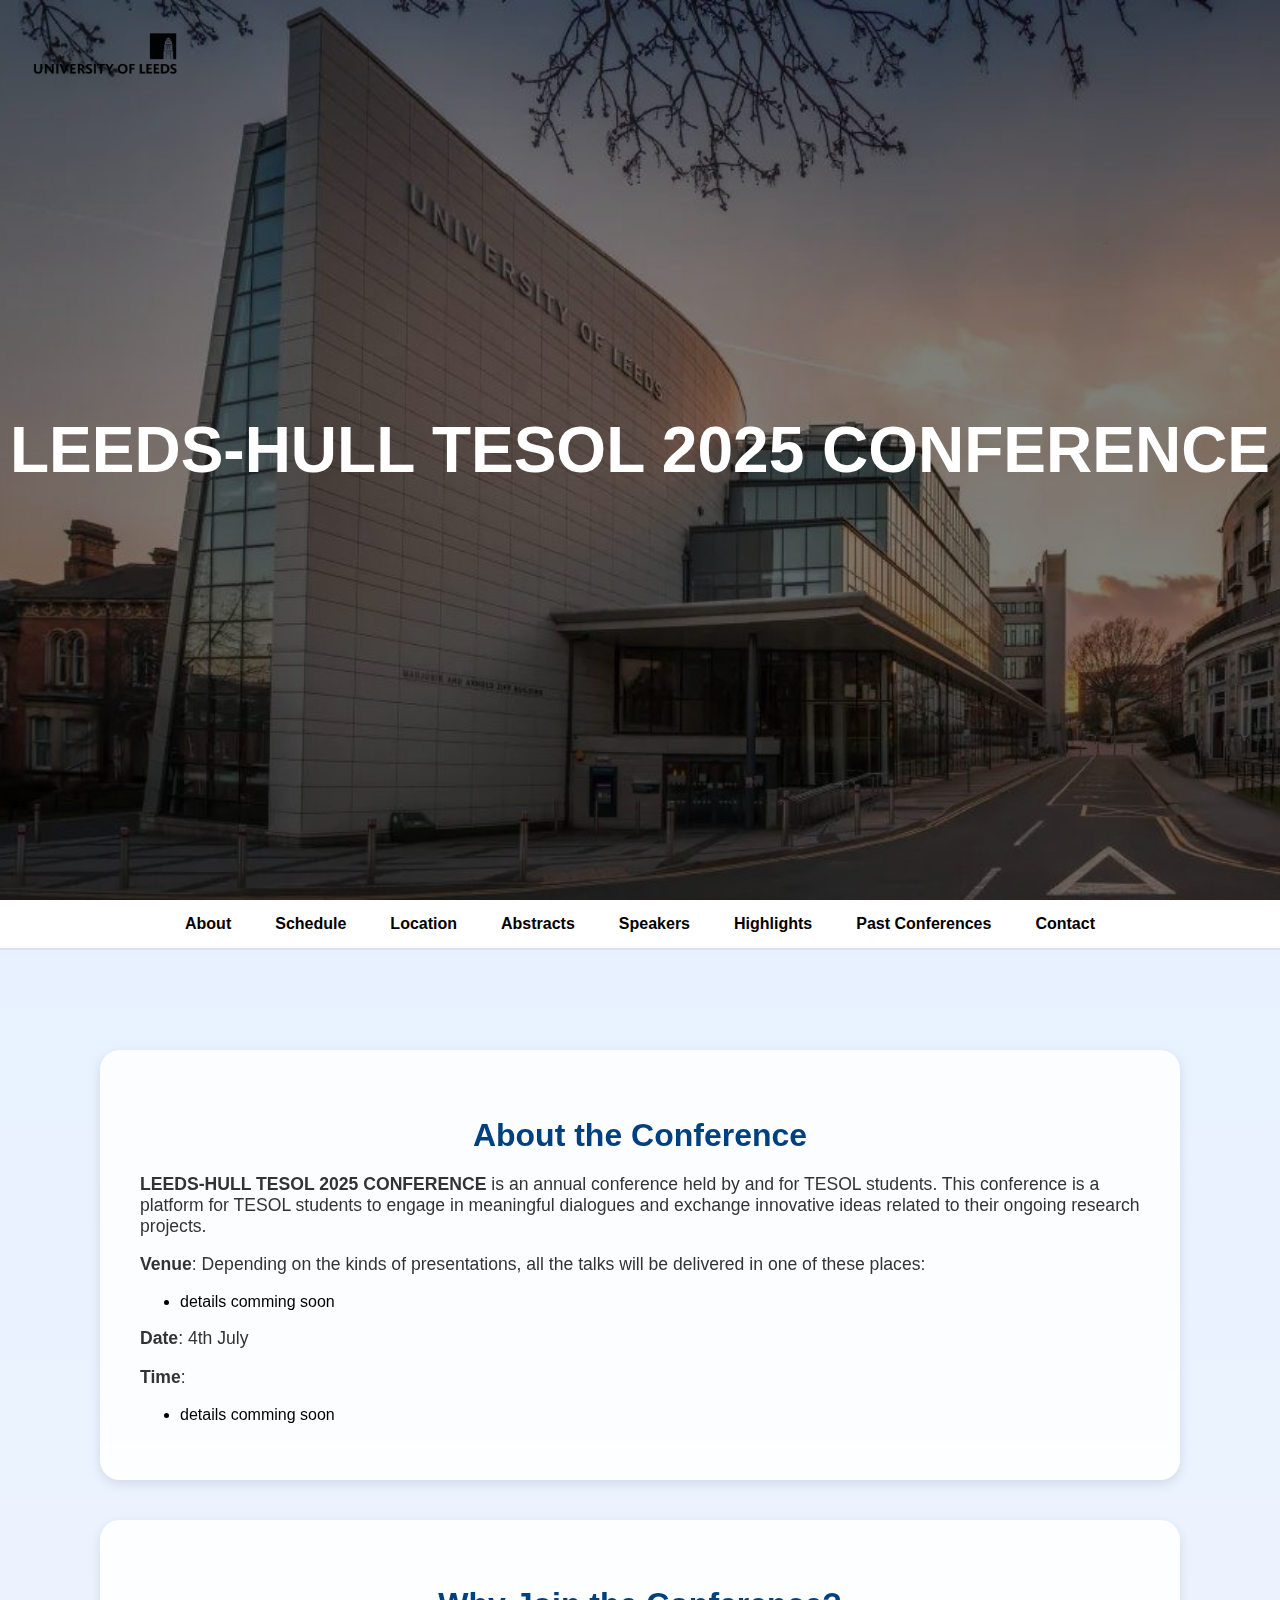
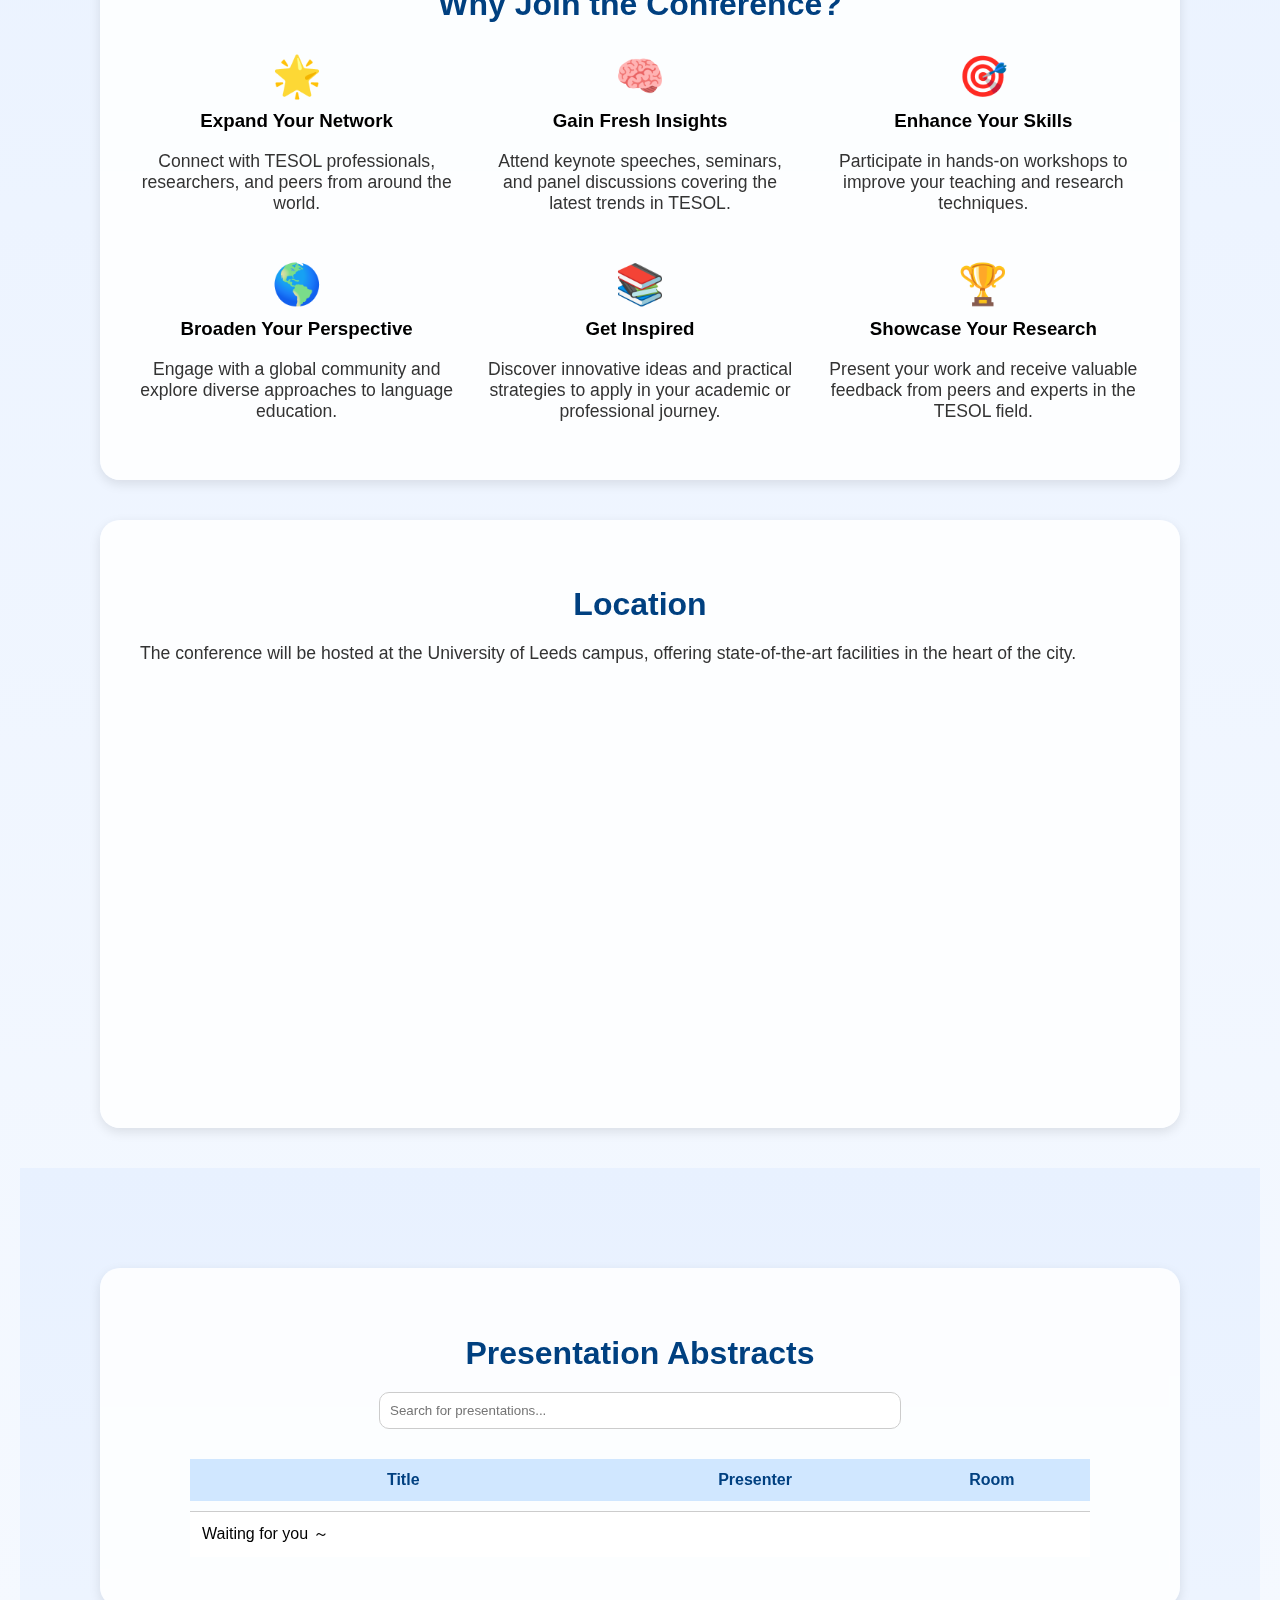
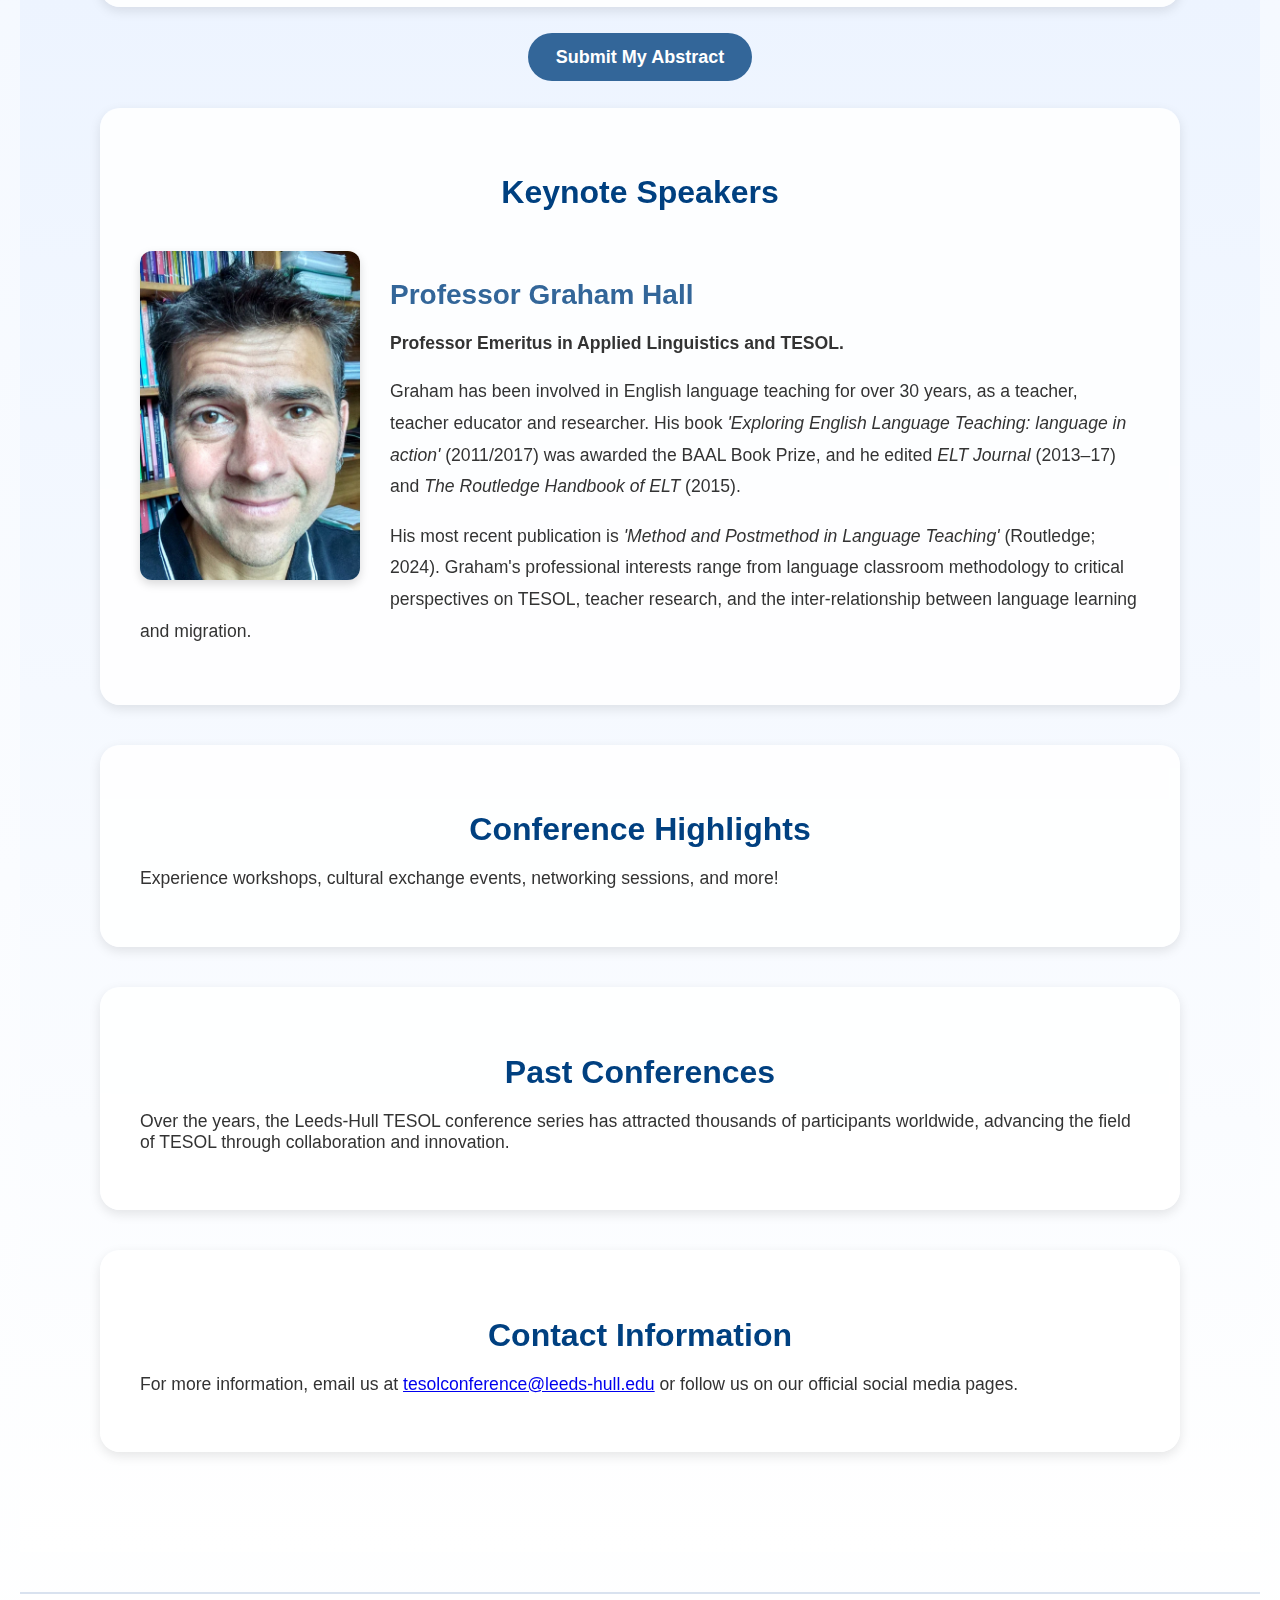
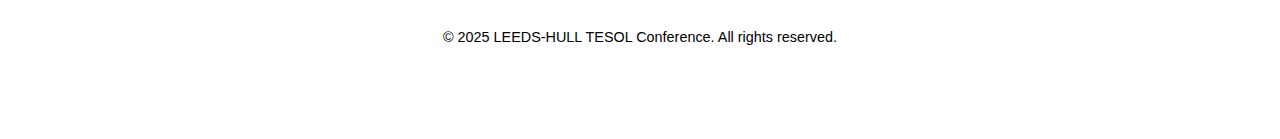
<file: index edited(1).html>
<!DOCTYPE html>
<html lang="en">
<head>
  <meta charset="UTF-8">
  <meta name="viewport" content="width=device-width, initial-scale=1.0">
  <title>LEEDS-HULL TESOL 2025 CONFERENCE</title>
  <style>
    html {
      scroll-behavior: smooth;
    }
    body {
      margin: 0;
      font-family: 'Segoe UI', Tahoma, Geneva, Verdana, sans-serif;
    }
    header {
      background: url('a89fbe42b3243dd295dcb72cc7d61372.jpg') no-repeat center center/cover;
      height: 100vh;
      position: relative;
      color: white;
      display: flex;
      flex-direction: column;
      justify-content: center;
      align-items: center;
      text-align: center;
      overflow: hidden;
    }
    header::after {
      content: '';
      position: absolute;
      top: 0; left: 0; right: 0; bottom: 0;
      background-color: rgba(0, 0, 0, 0.5);
      z-index: 0;
    }
    .logo {
      position: absolute;
      top: 30px;
      left: 30px;
      z-index: 1;
    }
    .logo img {
      max-width: 150px;
      height: auto;
    }
    header h1 {
      position: relative;
      z-index: 1;
      font-size: 4em;
      font-weight: 800;
      margin: 0;
    }
    nav {
      background-color: #ffffff;
      display: flex;
      justify-content: center;
      flex-wrap: wrap;
      padding: 15px 0;
      border-bottom: 2px solid #d9e2ef;
      position: sticky;
      top: 0;
      z-index: 1000;
    }
    nav ul {
      list-style: none;
      margin: 0;
      padding: 0;
      display: flex;
      flex-wrap: wrap;
      gap: 20px;
    }
    nav li {
      display: inline;
    }
    nav a {
      color: #000000;
      text-decoration: none;
      font-weight: bold;
      padding: 8px 12px;
      border-radius: 8px;
      transition: background-color 0.3s;
    }
    nav a:hover {
      background-color: #d9e2ef;
    }
    main {
      background: linear-gradient(to bottom, #e8f1ff 0%, #ffffff 100%);
      padding: 60px 20px;
    }
    .card {
      background: rgba(255, 255, 255, 0.85);
      border-radius: 20px;
      padding: 40px;
      margin: 40px auto;
      box-shadow: 0 4px 12px rgba(0,0,0,0.1);
      max-width: 1000px;
      backdrop-filter: blur(4px);
    }
    .card h2 {
      color: #004080;
      margin-bottom: 20px;
      font-size: 2em;
    }
    .card p {
      color: #333333;
      font-size: 1.1em;
    }
    footer {
      background-color: #ffffff;
      text-align: center;
      padding: 20px;
      font-size: 0.9em;
      border-top: 2px solid #d9e2ef;
      margin-top: 40px;
    }
    @media (max-width: 768px) {
      header h1 {
        font-size: 2.5em;
      }
      nav ul {
        flex-direction: column;
        align-items: center;
      }
      .card {
        padding: 20px;
      }
    }
  
/* Schedule Section Styles */
.schedule-section {
  max-width: 1000px;
  margin: auto;
  text-align: center;
  margin-top: 60px;
}
.schedule-section h2 {
  color: #004080;
  margin-bottom: 10px;
}
.schedule-section p {
  color: #555;
  margin-bottom: 40px;
}
.session-group {
  text-align: left;
  margin-bottom: 50px;
}
.session-title {
  background-color: #cfe5ff;
  display: inline-block;
  padding: 8px 16px;
  border-radius: 12px;
  font-weight: bold;
  margin-bottom: 20px;
  color: #004080;
}
.session-card {
  background: rgba(255, 255, 255, 0.85);
  box-shadow: 0 4px 10px rgba(0,0,0,0.1);
  border-radius: 15px;
  padding: 20px 30px;
  margin-bottom: 20px;
  display: flex;
  flex-direction: column;
}
.session-time {
  font-weight: bold;
  color: #555;
  margin-bottom: 10px;
}
.session-name {
  font-weight: bold;
  color: #004080;
  font-size: 1.2em;
  margin-bottom: 5px;
}
.session-location {
  font-size: 0.95em;
  color: #777;
  margin-bottom: 5px;
}
.session-description {
  font-size: 0.95em;
  color: #555;
}


h2 {
  color: #004080;
  font-size: 2em;
  font-weight: bold;
  text-align: center;
  margin-bottom: 20px;
}
.session-title {
  background-color: #cfe5ff;
  display: inline-block;
  padding: 8px 16px;
  border-radius: 12px;
  font-weight: bold;
  color: #004080;
  font-size: 1.2em;
  margin-bottom: 20px;
  text-align: center;
}

</style>
</head>
<body>

<header>
  <div class="logo">
    <img src="leeds_logo.png" alt="University of Leeds Logo">
  </div>
  <h1>LEEDS-HULL TESOL 2025 CONFERENCE</h1>
</header>

<nav>
  <ul>
    <li><a href="#about">About</a></li>
    <li><a href="#schedule">Schedule</a></li>
    <li><a href="#location">Location</a></li>
    <li><a href="#abstracts">Abstracts</a></li>
    <li><a href="#speakers">Speakers</a></li>
    <li><a href="#highlights">Highlights</a></li>
    <li><a href="#past">Past Conferences</a></li>
    <li><a href="#contact">Contact</a></li>
  </ul>
</nav>

<main>
  
<section id="about" class="card">
  <h2>About the Conference</h2>
  <p><strong>LEEDS-HULL TESOL 2025 CONFERENCE</strong> is an annual conference held by and for TESOL students. This conference is a platform for TESOL students to engage in meaningful dialogues and exchange innovative ideas related to their ongoing research projects.</p>
  
  <p><strong>Venue</strong>: Depending on the kinds of presentations, all the talks will be delivered in one of these places:</p>
  <ul>
    <li>details comming soon</li>
  
  </ul>
  
  <p><strong>Date</strong>: 4th July</p>
  
  <p><strong>Time</strong>:</p>
  <ul>
    <li>details comming soon</li>  

  </ul>
</section>

<section id="why-join" class="card">
  <h2>Why Join the Conference?</h2>
  <div class="why-join-grid" style="display: grid; grid-template-columns: repeat(auto-fit, minmax(250px, 1fr)); gap: 30px; margin-top: 30px;">
    <div class="why-item" style="text-align: center;">
      <div class="why-icon" style="font-size: 2.5em;">🌟</div>
      <h3 style="margin-top: 10px;">Expand Your Network</h3>
      <p style="margin-top: 5px;">Connect with TESOL professionals, researchers, and peers from around the world.</p>
    </div>
    <div class="why-item" style="text-align: center;">
      <div class="why-icon" style="font-size: 2.5em;">🧠</div>
      <h3 style="margin-top: 10px;">Gain Fresh Insights</h3>
      <p style="margin-top: 5px;">Attend keynote speeches, seminars, and panel discussions covering the latest trends in TESOL.</p>
    </div>
    <div class="why-item" style="text-align: center;">
      <div class="why-icon" style="font-size: 2.5em;">🎯</div>
      <h3 style="margin-top: 10px;">Enhance Your Skills</h3>
      <p style="margin-top: 5px;">Participate in hands-on workshops to improve your teaching and research techniques.</p>
    </div>
    <div class="why-item" style="text-align: center;">
      <div class="why-icon" style="font-size: 2.5em;">🌎</div>
      <h3 style="margin-top: 10px;">Broaden Your Perspective</h3>
      <p style="margin-top: 5px;">Engage with a global community and explore diverse approaches to language education.</p>
    </div>
    <div class="why-item" style="text-align: center;">
      <div class="why-icon" style="font-size: 2.5em;">📚</div>
      <h3 style="margin-top: 10px;">Get Inspired</h3>
      <p style="margin-top: 5px;">Discover innovative ideas and practical strategies to apply in your academic or professional journey.</p>
    </div>
    <div class="why-item" style="text-align: center;">
      <div class="why-icon" style="font-size: 2.5em;">🏆</div>
      <h3 style="margin-top: 10px;">Showcase Your Research</h3>
      <p style="margin-top: 5px;">Present your work and receive valuable feedback from peers and experts in the TESOL field.</p>
    </div>
  

</div>


</section>

  

  <section id="location" class="card">
  <h2>Location</h2>
  <p>The conference will be hosted at the University of Leeds campus, offering state-of-the-art facilities in the heart of the city.</p>

  <!-- Google Maps – Parkinson Building, University of Leeds -->
  <div class="map-container" style="margin-top: 20px;">
    <iframe
      src="https://maps.google.com/maps?q=Parkinson%20Building%20University%20of%20Leeds%20Leeds%20UK&output=embed"
      width="100%" height="400"
      style="border:0;"
      allowfullscreen=""
      loading="lazy">
    </iframe>
  </div>
</section>


 <main>
  <!-- Abstracts Section -->
 <section id="abstracts" class="card">
  <h2>Presentation Abstracts</h2>
  <input type="text" id="searchInput" onkeyup="searchTable()" placeholder="Search for presentations..." style="width: 90%; max-width: 500px; padding: 10px; margin: 20px auto; display: block; border-radius: 10px; border: 1px solid #ccc;">
  
  <div style="overflow-x:auto;">
    <table id="abstractsTable" style="width:90%; margin:auto; border-collapse: separate; border-spacing: 0 10px;">
      <thead style="background-color: #d0e7ff; color: #004080;">
        <tr>
          <th style="padding: 12px;">Title</th>
          <th style="padding: 12px;">Presenter</th>
          <th style="padding: 12px;">Room</th>
        </tr>
      </thead>
      <tbody>
        <tr><td>Waiting for you ～</td><td></td><td></td></tr>
              </tbody>
    </table>
  </div>


</section>
<div style="text-align: center; margin-top: 30px;">
  <a href="https://forms.office.com/Pages/ResponsePage.aspx?id=qO3qvR3IzkWGPlIypTW3y7aZjJmjxRJLjeEv40POXyBUNEE4UUVDTkFFODBGMFBJWTdDWUJWTEJFOC4u" target="_blank" style="background-color: #336699; color: white; padding: 14px 28px; border-radius: 30px; text-decoration: none; font-size: 18px; font-weight: bold; transition: background-color 0.3s ease;">
    Submit My Abstract
  </a>
</div>

<style>
a:hover {
  background-color: #5588cc;
}
</style>


<script>
function searchTable() {
  var input, filter, table, tr, td, i, txtValue;
  input = document.getElementById("searchInput");
  filter = input.value.toUpperCase();
  table = document.getElementById("abstractsTable");
  tr = table.getElementsByTagName("tr");
  for (i = 1; i < tr.length; i++) {
    tr[i].style.display = "none";
    var tds = tr[i].getElementsByTagName("td");
    for (var j = 0; j < tds.length; j++) {
      if (tds[j]) {
        txtValue = tds[j].textContent || tds[j].innerText;
        if (txtValue.toUpperCase().indexOf(filter) > -1) {
          tr[i].style.display = "";
          break;
        }
      }
    }
  }
}
</script>

<style>
#abstractsTable tbody tr {
  background: white;
  border-radius: 10px;
  transition: all 0.3s ease;
}
#abstractsTable tbody tr:hover {
  background-color: #e6f2ff;
  transform: scale(1.02);
}
#abstractsTable td {
  background: white;
  padding: 12px;
  border-top: 1px solid #ccc;
}
</style>


<script>
function searchTable() {
  var input, filter, table, tr, td, i, txtValue;
  input = document.getElementById("searchInput");
  filter = input.value.toUpperCase();
  table = document.getElementById("abstractsTable");
  tr = table.getElementsByTagName("tr");
  for (i = 1; i < tr.length; i++) {
    tr[i].style.display = "none";
    var tds = tr[i].getElementsByTagName("td");
    for (var j = 0; j < tds.length; j++) {
      if (tds[j]) {
        txtValue = tds[j].textContent || tds[j].innerText;
        if (txtValue.toUpperCase().indexOf(filter) > -1) {
          tr[i].style.display = "";
          break;
        }
      }
    }
  }
}
</script>

  <section id="speakers" class="card">
  <h2>Keynote Speakers</h2>
  <div style="max-width: 1000px; margin: auto; padding-top: 20px;">
    <img src="graham_hall.png" alt="Graham Hall" style="width: 220px; float: left; margin: 0 30px 20px 0; border-radius: 12px; box-shadow: 0 4px 10px rgba(0,0,0,0.15); object-fit: cover;">
    <h3 style="color: #336699; font-size: 28px; margin-bottom: 10px;">Professor Graham Hall</h3>
    <p style="font-weight: bold; line-height: 1.7;">Professor Emeritus in Applied Linguistics and TESOL.</p>
    <p style="line-height: 1.8;">Graham has been involved in English language teaching for over 30 years, as a teacher, teacher educator and researcher. His book <i>'Exploring English Language Teaching: language in action'</i> (2011/2017) was awarded the BAAL Book Prize, and he edited <i>ELT Journal</i> (2013–17) and <i>The Routledge Handbook of ELT</i> (2015).</p>
    <p style="line-height: 1.8;">His most recent publication is <i>'Method and Postmethod in Language Teaching'</i> (Routledge; 2024). Graham's professional interests range from language classroom methodology to critical perspectives on TESOL, teacher research, and the inter-relationship between language learning and migration.</p>
    <div style="clear: both;"></div>
  </div>


</section>

<section id="highlights" class="card">
    <h2>Conference Highlights</h2>
    <p>Experience workshops, cultural exchange events, networking sessions, and more!</p>
  </section>

  <section id="past" class="card">
    <h2>Past Conferences</h2>
    <p>Over the years, the Leeds-Hull TESOL conference series has attracted thousands of participants worldwide, advancing the field of TESOL through collaboration and innovation.</p>
  </section>

  <section id="contact" class="card">
    <h2>Contact Information</h2>
    <p>For more information, email us at <a href="mailto:tesolconference@leeds-hull.edu">tesolconference@leeds-hull.edu</a> or follow us on our official social media pages.</p>
  </section>
</main>

<footer>
  <p>© 2025 LEEDS-HULL TESOL Conference. All rights reserved.</p>
</footer>

</body>
</html>
</file>
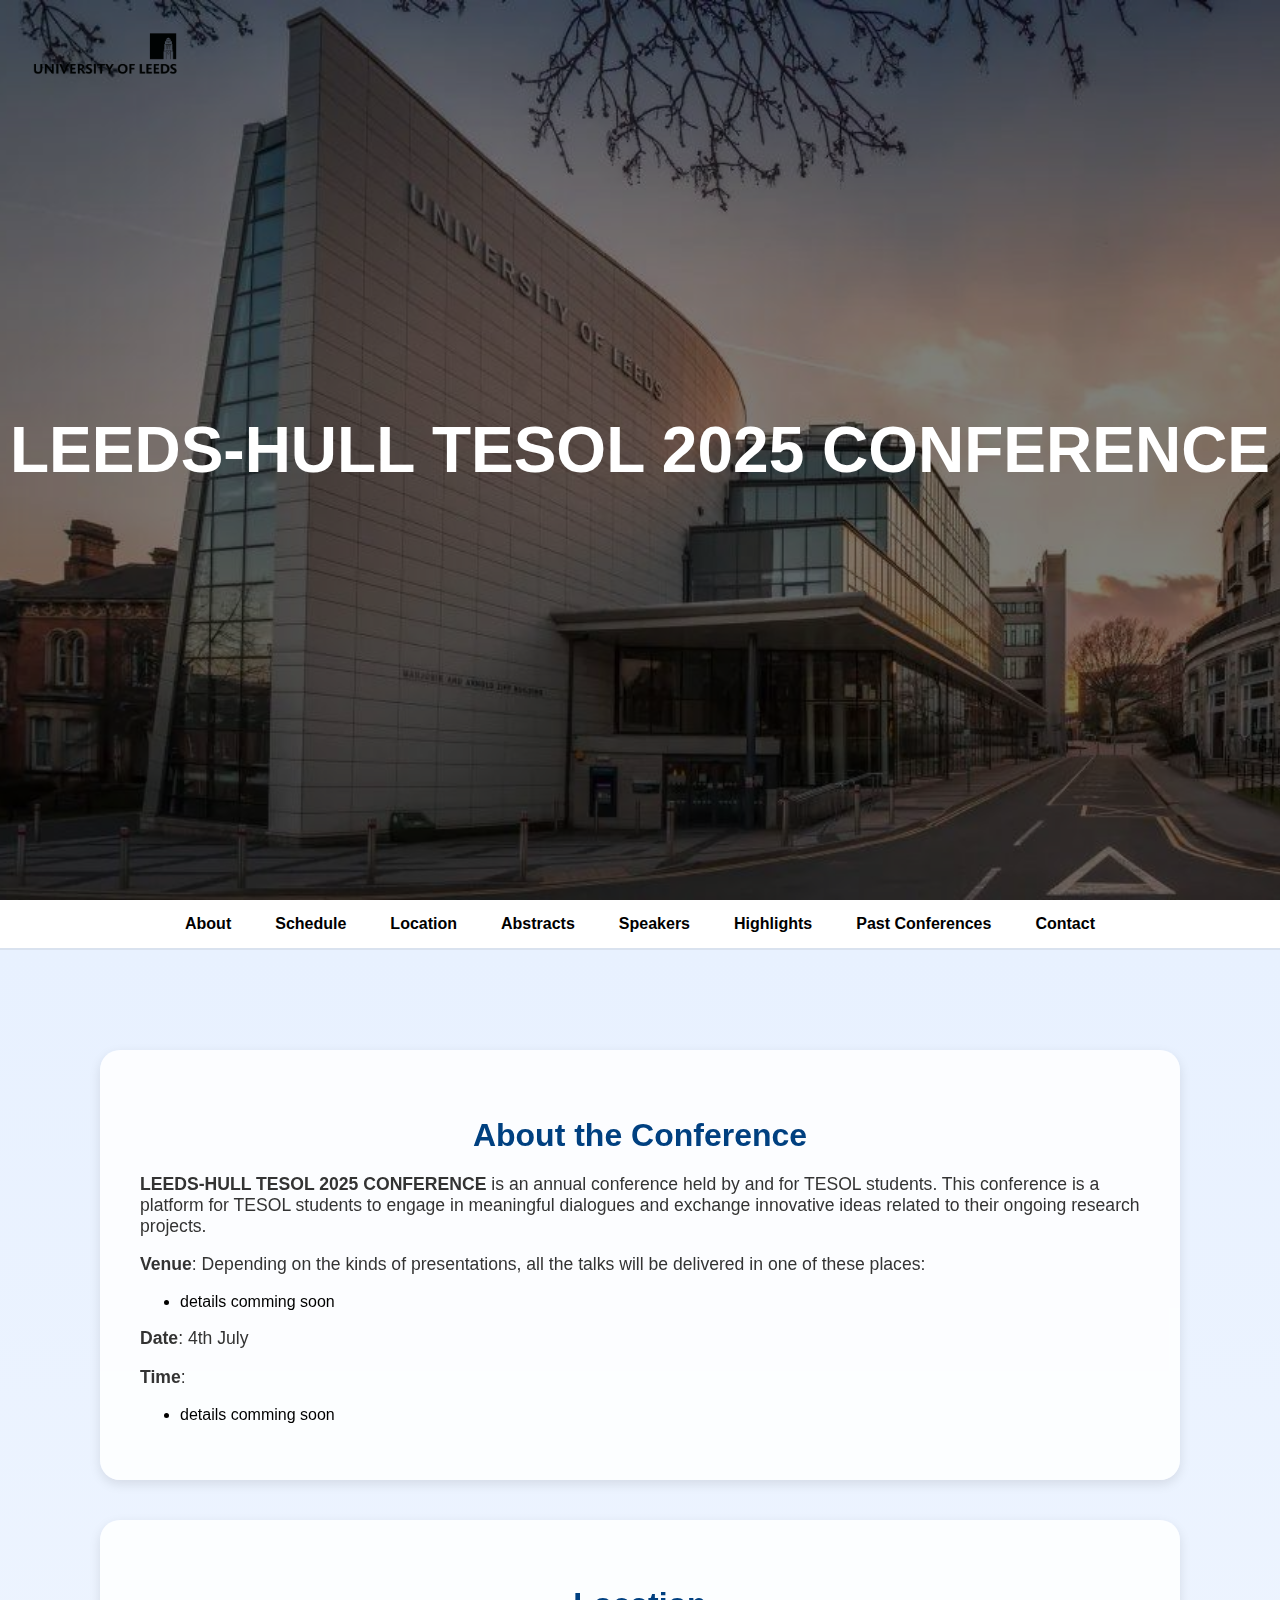
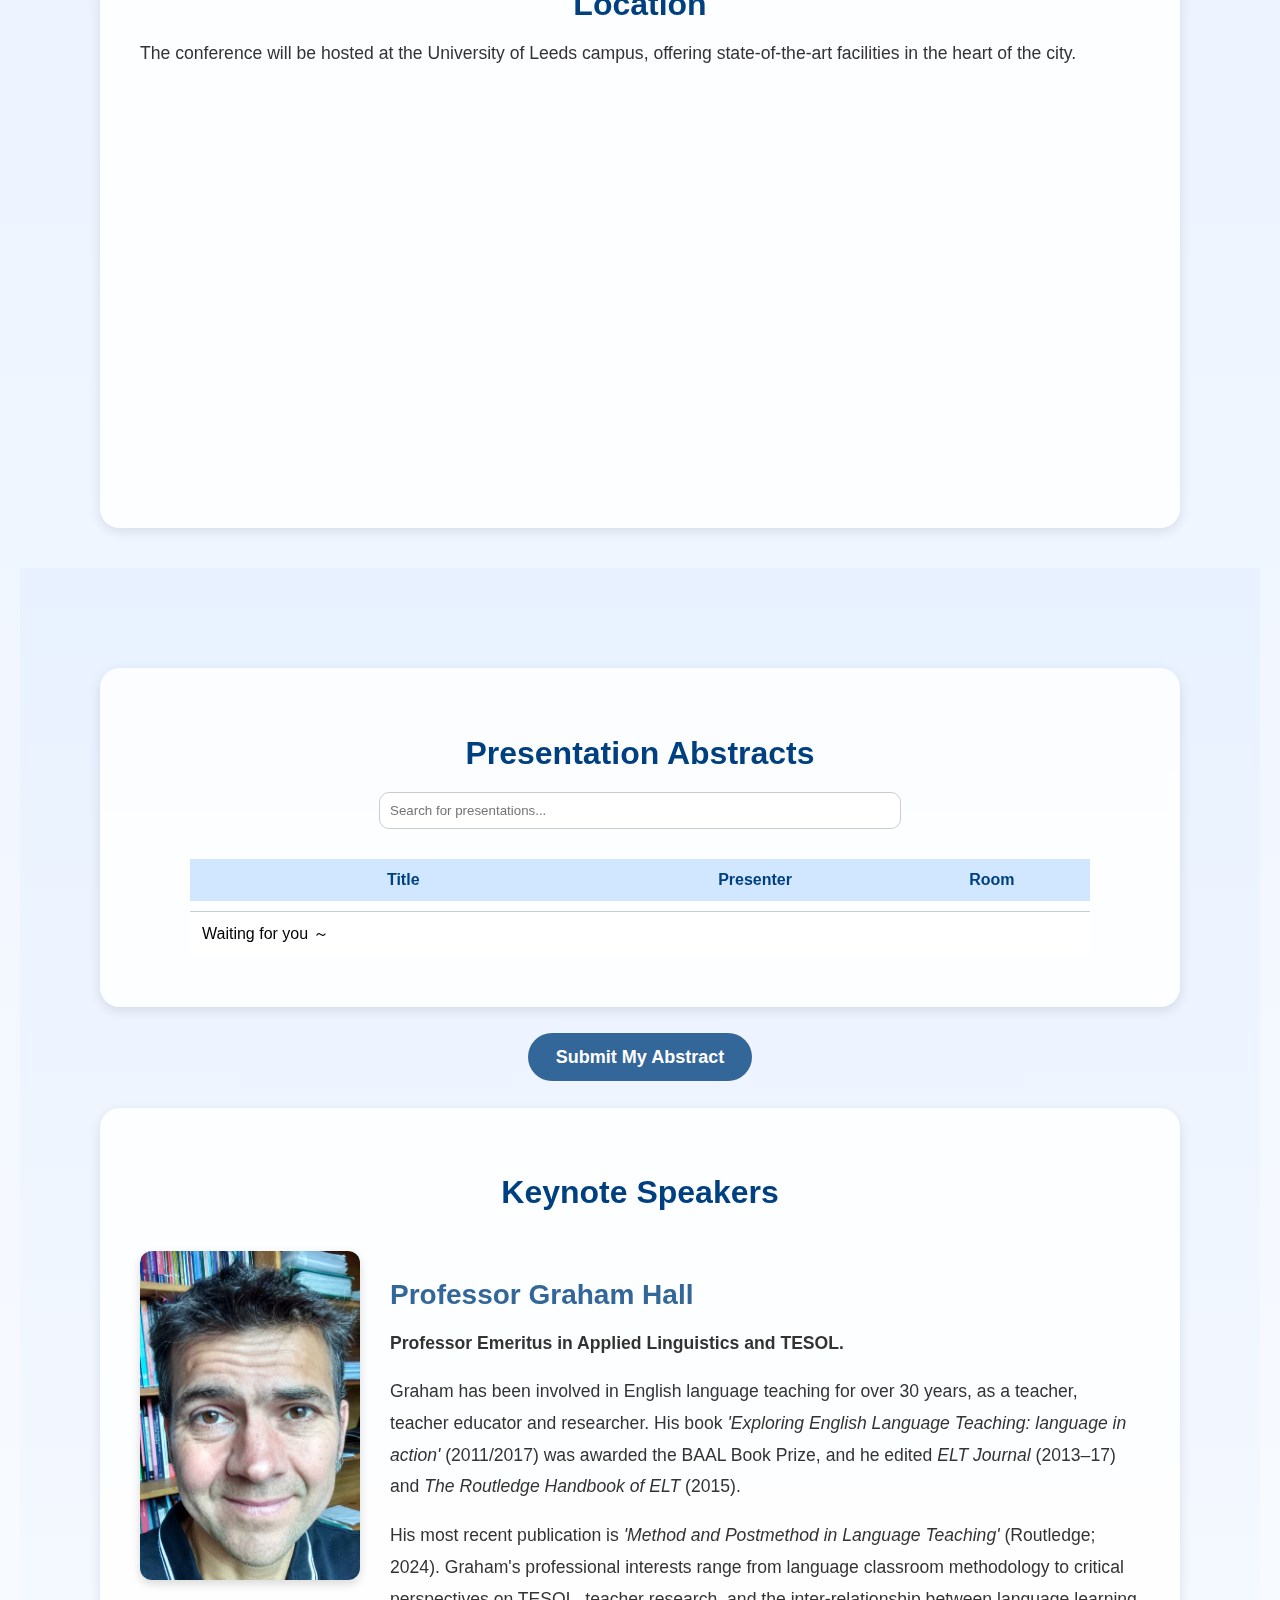
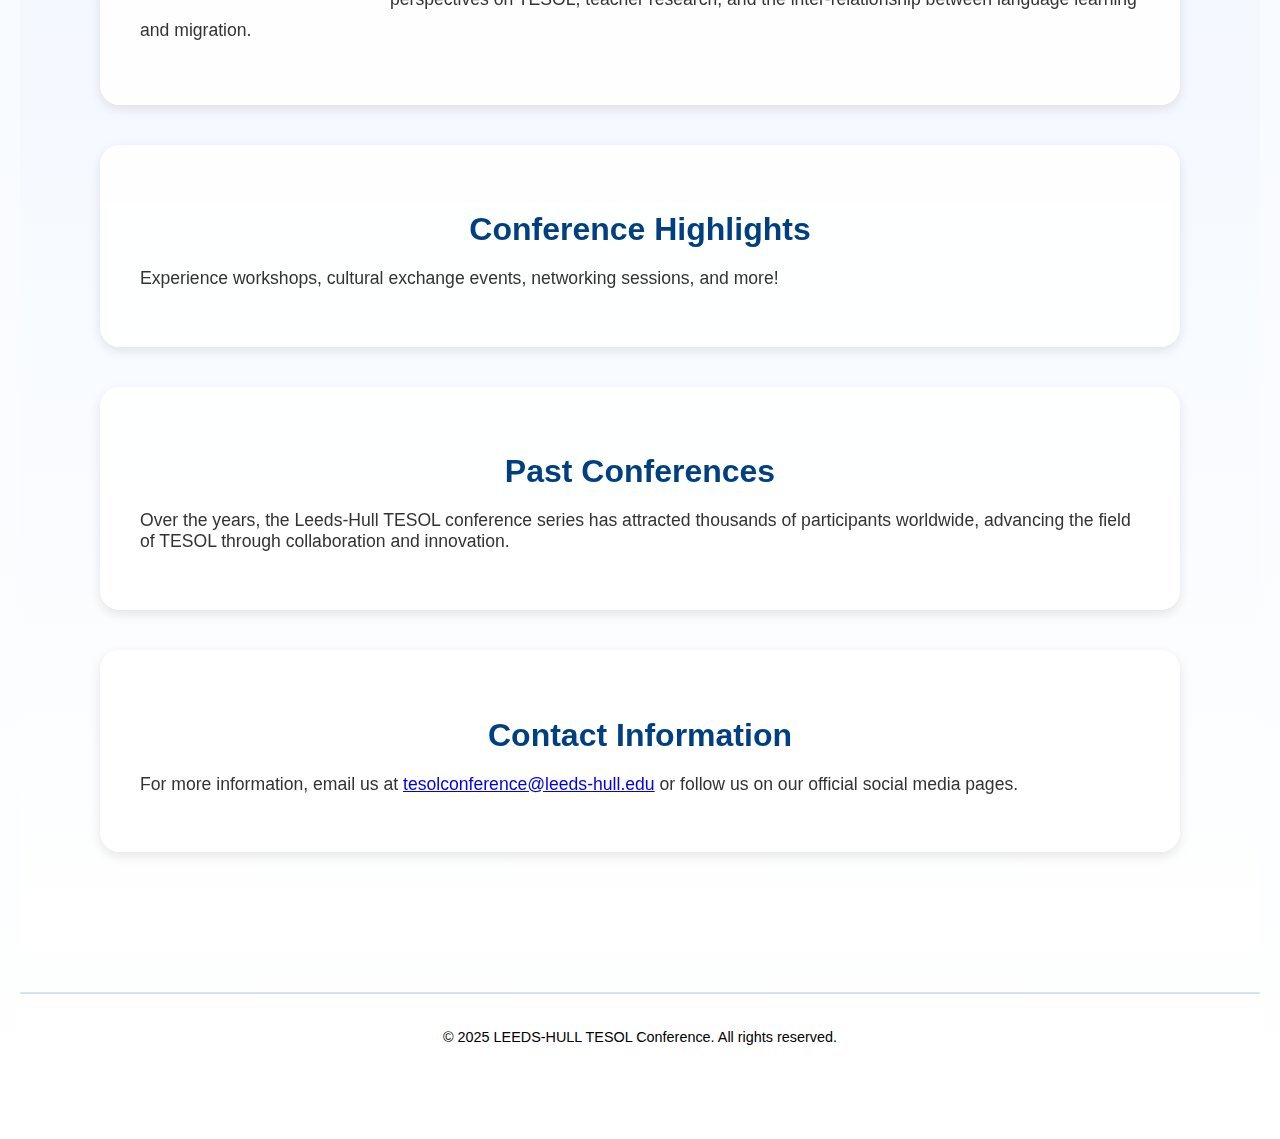
<file: index edited.html>
<!DOCTYPE html>
<html lang="en">
<head>
  <meta charset="UTF-8">
  <meta name="viewport" content="width=device-width, initial-scale=1.0">
  <title>LEEDS-HULL TESOL 2025 CONFERENCE</title>
  <style>
    html {
      scroll-behavior: smooth;
    }
    body {
      margin: 0;
      font-family: 'Segoe UI', Tahoma, Geneva, Verdana, sans-serif;
    }
    header {
      background: url('a89fbe42b3243dd295dcb72cc7d61372.jpg') no-repeat center center/cover;
      height: 100vh;
      position: relative;
      color: white;
      display: flex;
      flex-direction: column;
      justify-content: center;
      align-items: center;
      text-align: center;
      overflow: hidden;
    }
    header::after {
      content: '';
      position: absolute;
      top: 0; left: 0; right: 0; bottom: 0;
      background-color: rgba(0, 0, 0, 0.5);
      z-index: 0;
    }
    .logo {
      position: absolute;
      top: 30px;
      left: 30px;
      z-index: 1;
    }
    .logo img {
      max-width: 150px;
      height: auto;
    }
    header h1 {
      position: relative;
      z-index: 1;
      font-size: 4em;
      font-weight: 800;
      margin: 0;
    }
    nav {
      background-color: #ffffff;
      display: flex;
      justify-content: center;
      flex-wrap: wrap;
      padding: 15px 0;
      border-bottom: 2px solid #d9e2ef;
      position: sticky;
      top: 0;
      z-index: 1000;
    }
    nav ul {
      list-style: none;
      margin: 0;
      padding: 0;
      display: flex;
      flex-wrap: wrap;
      gap: 20px;
    }
    nav li {
      display: inline;
    }
    nav a {
      color: #000000;
      text-decoration: none;
      font-weight: bold;
      padding: 8px 12px;
      border-radius: 8px;
      transition: background-color 0.3s;
    }
    nav a:hover {
      background-color: #d9e2ef;
    }
    main {
      background: linear-gradient(to bottom, #e8f1ff 0%, #ffffff 100%);
      padding: 60px 20px;
    }
    .card {
      background: rgba(255, 255, 255, 0.85);
      border-radius: 20px;
      padding: 40px;
      margin: 40px auto;
      box-shadow: 0 4px 12px rgba(0,0,0,0.1);
      max-width: 1000px;
      backdrop-filter: blur(4px);
    }
    .card h2 {
      color: #004080;
      margin-bottom: 20px;
      font-size: 2em;
    }
    .card p {
      color: #333333;
      font-size: 1.1em;
    }
    footer {
      background-color: #ffffff;
      text-align: center;
      padding: 20px;
      font-size: 0.9em;
      border-top: 2px solid #d9e2ef;
      margin-top: 40px;
    }
    @media (max-width: 768px) {
      header h1 {
        font-size: 2.5em;
      }
      nav ul {
        flex-direction: column;
        align-items: center;
      }
      .card {
        padding: 20px;
      }
    }
  
/* Schedule Section Styles */
.schedule-section {
  max-width: 1000px;
  margin: auto;
  text-align: center;
  margin-top: 60px;
}
.schedule-section h2 {
  color: #004080;
  margin-bottom: 10px;
}
.schedule-section p {
  color: #555;
  margin-bottom: 40px;
}
.session-group {
  text-align: left;
  margin-bottom: 50px;
}
.session-title {
  background-color: #cfe5ff;
  display: inline-block;
  padding: 8px 16px;
  border-radius: 12px;
  font-weight: bold;
  margin-bottom: 20px;
  color: #004080;
}
.session-card {
  background: rgba(255, 255, 255, 0.85);
  box-shadow: 0 4px 10px rgba(0,0,0,0.1);
  border-radius: 15px;
  padding: 20px 30px;
  margin-bottom: 20px;
  display: flex;
  flex-direction: column;
}
.session-time {
  font-weight: bold;
  color: #555;
  margin-bottom: 10px;
}
.session-name {
  font-weight: bold;
  color: #004080;
  font-size: 1.2em;
  margin-bottom: 5px;
}
.session-location {
  font-size: 0.95em;
  color: #777;
  margin-bottom: 5px;
}
.session-description {
  font-size: 0.95em;
  color: #555;
}


h2 {
  color: #004080;
  font-size: 2em;
  font-weight: bold;
  text-align: center;
  margin-bottom: 20px;
}
.session-title {
  background-color: #cfe5ff;
  display: inline-block;
  padding: 8px 16px;
  border-radius: 12px;
  font-weight: bold;
  color: #004080;
  font-size: 1.2em;
  margin-bottom: 20px;
  text-align: center;
}

</style>
</head>
<body>

<header>
  <div class="logo">
    <img src="leeds_logo.png" alt="University of Leeds Logo">
  </div>
  <h1>LEEDS-HULL TESOL 2025 CONFERENCE</h1>
</header>

<nav>
  <ul>
    <li><a href="#about">About</a></li>
    <li><a href="#schedule">Schedule</a></li>
    <li><a href="#location">Location</a></li>
    <li><a href="#abstracts">Abstracts</a></li>
    <li><a href="#speakers">Speakers</a></li>
    <li><a href="#highlights">Highlights</a></li>
    <li><a href="#past">Past Conferences</a></li>
    <li><a href="#contact">Contact</a></li>
  </ul>
</nav>

<main>
  
<section id="about" class="card">
  <h2>About the Conference</h2>
  <p><strong>LEEDS-HULL TESOL 2025 CONFERENCE</strong> is an annual conference held by and for TESOL students. This conference is a platform for TESOL students to engage in meaningful dialogues and exchange innovative ideas related to their ongoing research projects.</p>
  
  <p><strong>Venue</strong>: Depending on the kinds of presentations, all the talks will be delivered in one of these places:</p>
  <ul>
    <li>details comming soon</li>
  
  </ul>
  
  <p><strong>Date</strong>: 4th July</p>
  
  <p><strong>Time</strong>:</p>
  <ul>
    <li>details comming soon</li>  

  </ul>
</section>


  

  <section id="location" class="card">
  <h2>Location</h2>
  <p>The conference will be hosted at the University of Leeds campus, offering state-of-the-art facilities in the heart of the city.</p>

  <!-- Google Maps – Parkinson Building, University of Leeds -->
  <div class="map-container" style="margin-top: 20px;">
    <iframe
      src="https://maps.google.com/maps?q=Parkinson%20Building%20University%20of%20Leeds%20Leeds%20UK&output=embed"
      width="100%" height="400"
      style="border:0;"
      allowfullscreen=""
      loading="lazy">
    </iframe>
  </div>
</section>


 <main>
  <!-- Abstracts Section -->
 <section id="abstracts" class="card">
  <h2>Presentation Abstracts</h2>
  <input type="text" id="searchInput" onkeyup="searchTable()" placeholder="Search for presentations..." style="width: 90%; max-width: 500px; padding: 10px; margin: 20px auto; display: block; border-radius: 10px; border: 1px solid #ccc;">
  
  <div style="overflow-x:auto;">
    <table id="abstractsTable" style="width:90%; margin:auto; border-collapse: separate; border-spacing: 0 10px;">
      <thead style="background-color: #d0e7ff; color: #004080;">
        <tr>
          <th style="padding: 12px;">Title</th>
          <th style="padding: 12px;">Presenter</th>
          <th style="padding: 12px;">Room</th>
        </tr>
      </thead>
      <tbody>
        <tr><td>Waiting for you ～</td><td></td><td></td></tr>
              </tbody>
    </table>
  </div>


</section>
<div style="text-align: center; margin-top: 30px;">
  <a href="https://forms.office.com/Pages/ResponsePage.aspx?id=qO3qvR3IzkWGPlIypTW3y7aZjJmjxRJLjeEv40POXyBUNEE4UUVDTkFFODBGMFBJWTdDWUJWTEJFOC4u" target="_blank" style="background-color: #336699; color: white; padding: 14px 28px; border-radius: 30px; text-decoration: none; font-size: 18px; font-weight: bold; transition: background-color 0.3s ease;">
    Submit My Abstract
  </a>
</div>

<style>
a:hover {
  background-color: #5588cc;
}
</style>


<script>
function searchTable() {
  var input, filter, table, tr, td, i, txtValue;
  input = document.getElementById("searchInput");
  filter = input.value.toUpperCase();
  table = document.getElementById("abstractsTable");
  tr = table.getElementsByTagName("tr");
  for (i = 1; i < tr.length; i++) {
    tr[i].style.display = "none";
    var tds = tr[i].getElementsByTagName("td");
    for (var j = 0; j < tds.length; j++) {
      if (tds[j]) {
        txtValue = tds[j].textContent || tds[j].innerText;
        if (txtValue.toUpperCase().indexOf(filter) > -1) {
          tr[i].style.display = "";
          break;
        }
      }
    }
  }
}
</script>

<style>
#abstractsTable tbody tr {
  background: white;
  border-radius: 10px;
  transition: all 0.3s ease;
}
#abstractsTable tbody tr:hover {
  background-color: #e6f2ff;
  transform: scale(1.02);
}
#abstractsTable td {
  background: white;
  padding: 12px;
  border-top: 1px solid #ccc;
}
</style>


<script>
function searchTable() {
  var input, filter, table, tr, td, i, txtValue;
  input = document.getElementById("searchInput");
  filter = input.value.toUpperCase();
  table = document.getElementById("abstractsTable");
  tr = table.getElementsByTagName("tr");
  for (i = 1; i < tr.length; i++) {
    tr[i].style.display = "none";
    var tds = tr[i].getElementsByTagName("td");
    for (var j = 0; j < tds.length; j++) {
      if (tds[j]) {
        txtValue = tds[j].textContent || tds[j].innerText;
        if (txtValue.toUpperCase().indexOf(filter) > -1) {
          tr[i].style.display = "";
          break;
        }
      }
    }
  }
}
</script>

  <section id="speakers" class="card">
  <h2>Keynote Speakers</h2>
  <div style="max-width: 1000px; margin: auto; padding-top: 20px;">
    <img src="graham_hall.png" alt="Graham Hall" style="width: 220px; float: left; margin: 0 30px 20px 0; border-radius: 12px; box-shadow: 0 4px 10px rgba(0,0,0,0.15); object-fit: cover;">
    <h3 style="color: #336699; font-size: 28px; margin-bottom: 10px;">Professor Graham Hall</h3>
    <p style="font-weight: bold; line-height: 1.7;">Professor Emeritus in Applied Linguistics and TESOL.</p>
    <p style="line-height: 1.8;">Graham has been involved in English language teaching for over 30 years, as a teacher, teacher educator and researcher. His book <i>'Exploring English Language Teaching: language in action'</i> (2011/2017) was awarded the BAAL Book Prize, and he edited <i>ELT Journal</i> (2013–17) and <i>The Routledge Handbook of ELT</i> (2015).</p>
    <p style="line-height: 1.8;">His most recent publication is <i>'Method and Postmethod in Language Teaching'</i> (Routledge; 2024). Graham's professional interests range from language classroom methodology to critical perspectives on TESOL, teacher research, and the inter-relationship between language learning and migration.</p>
    <div style="clear: both;"></div>
  </div>


</section>

<section id="highlights" class="card">
    <h2>Conference Highlights</h2>
    <p>Experience workshops, cultural exchange events, networking sessions, and more!</p>
  </section>

  <section id="past" class="card">
    <h2>Past Conferences</h2>
    <p>Over the years, the Leeds-Hull TESOL conference series has attracted thousands of participants worldwide, advancing the field of TESOL through collaboration and innovation.</p>
  </section>

  <section id="contact" class="card">
    <h2>Contact Information</h2>
    <p>For more information, email us at <a href="mailto:tesolconference@leeds-hull.edu">tesolconference@leeds-hull.edu</a> or follow us on our official social media pages.</p>
  </section>
</main>

<footer>
  <p>© 2025 LEEDS-HULL TESOL Conference. All rights reserved.</p>
</footer>

</body>
</html>
</file>
